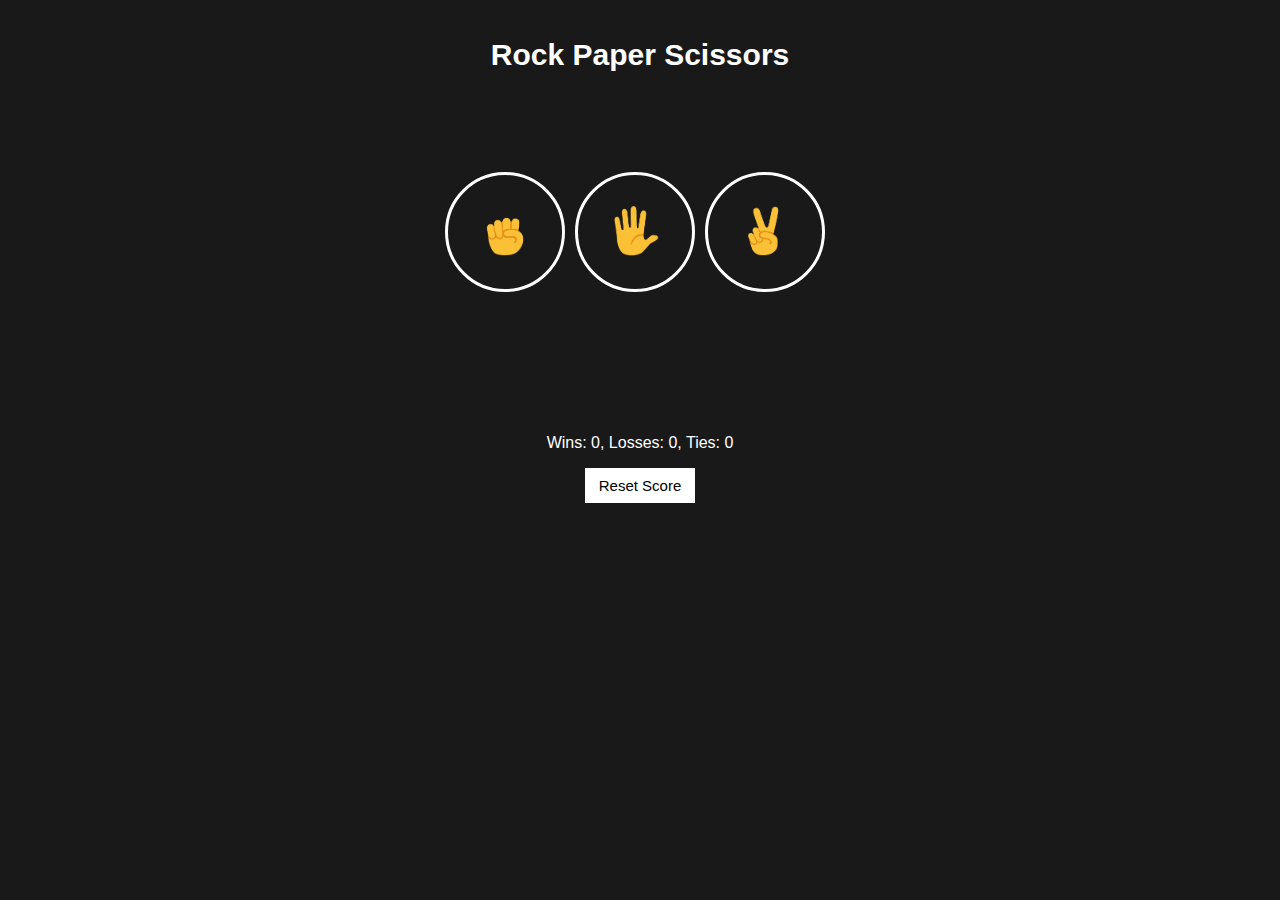
<file: index.html>
<!DOCTYPE html>

<html>

    <head>
        <title>Rock Paper Scissors</title>        
        <link rel="stylesheet" href="rock-paper-scissors.css">
    </head>

    <body>
        <div class="game">
            <p class="heading">Rock Paper Scissors</p>
            <div class="buttons">
                <button 
            onclick="
            gameplay('Rock');"
            class="move-button">
                <img src="rock-emoji.png" class="move-icon">
        </button>

        <button onclick="
            gameplay('Paper');"
            class="move-button">
            <img src="paper-emoji.png" class="move-icon">           
        </button>

        <button onclick="
            gameplay('Scissors');"
            class="move-button">
            <img src="scissors-emoji.png" class="move-icon">
        </button>
            </div>

        <p class="js-result result"></p>
        <p class="js-moves move"></p>
        <p class="js-score score"></p>
        
        <button onclick="
        score.Loss=0;
        score.Tie=0;
        score.Win=0;
        localStorage.removeItem('score');
        updateScoreElem();"
        class="reset-score-button">
            Reset Score
        </button>

        </div>
        
        <script src="rock-paper-scissors.js"></script>
    </body>

</html>
</file>
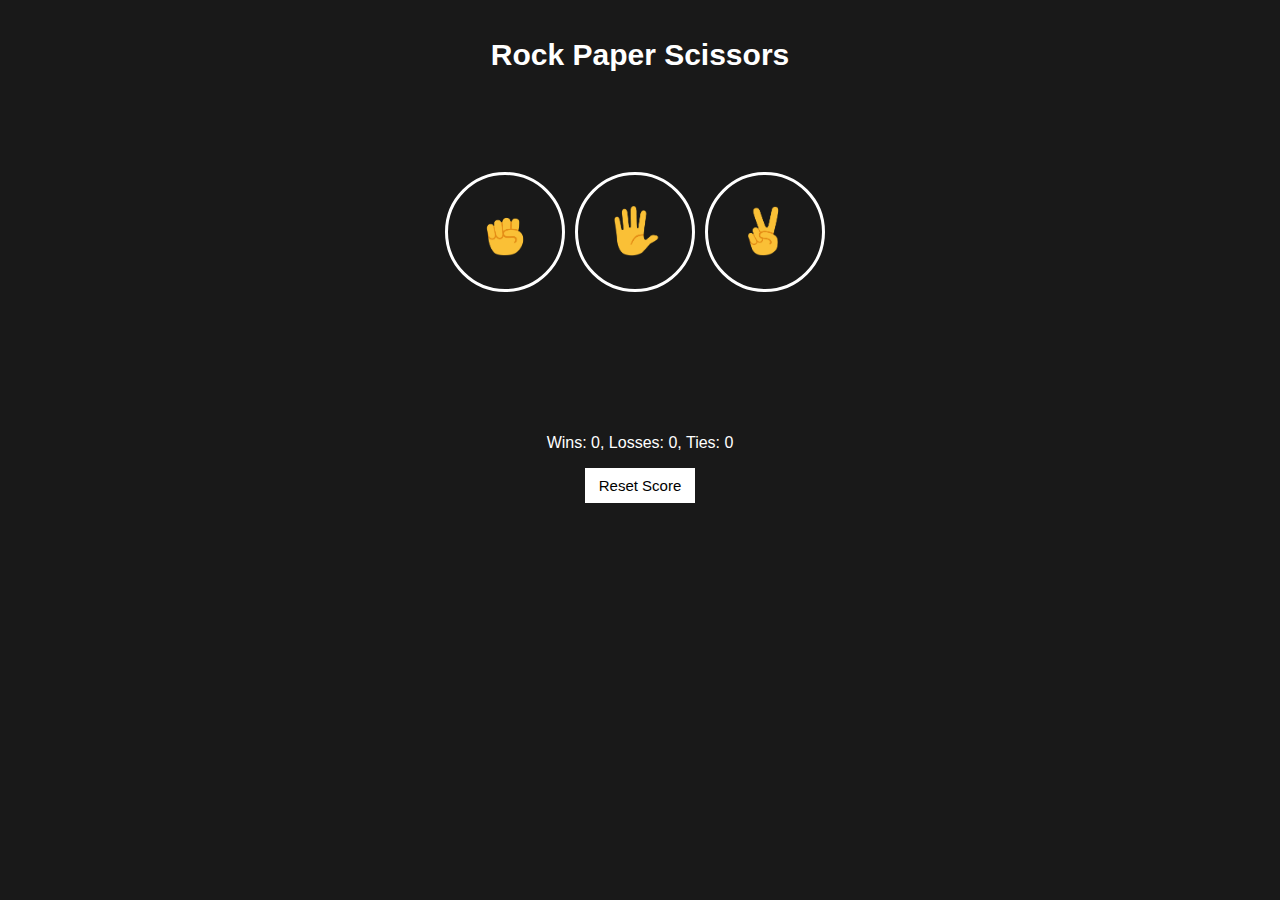
<file: rock-paper-scissors.html>
<!DOCTYPE html>

<html>

    <head>
        <title>Rock Paper Scissors</title>        
        <link rel="stylesheet" href="rock-paper-scissors.css">
    </head>

    <body>
        <div class="game">
            <p class="heading">Rock Paper Scissors</p>
            <div class="buttons">
                <button 
            onclick="
            gameplay('Rock');"
            class="move-button">
                <img src="rock-emoji.png" class="move-icon">
        </button>

        <button onclick="
            gameplay('Paper');"
            class="move-button">
            <img src="paper-emoji.png" class="move-icon">           
        </button>

        <button onclick="
            gameplay('Scissors');"
            class="move-button">
            <img src="scissors-emoji.png" class="move-icon">
        </button>
            </div>

        <p class="js-result result"></p>
        <p class="js-moves move"></p>
        <p class="js-score score"></p>
        
        <button onclick="
        score.Loss=0;
        score.Tie=0;
        score.Win=0;
        localStorage.removeItem('score');
        updateScoreElem();"
        class="reset-score-button">
            Reset Score
        </button>

        </div>
        
        <script src="rock-paper-scissors.js"></script>
    </body>

</html>
</file>
<file: rock-paper-scissors.css>
body{
    background-color: rgb(25, 25,25);
    color: white;
    font-family: arial;
}
.game{
    display: flex;
    flex-direction: column;
    justify-content: center;
    align-items: center;
}
.buttons{
    display: flex;
    justify-content: center;
    align-items: center;
    padding-top: 70px;
}
.heading{
   font-size: 30px;
   font-weight: bold;
}
.move-icon{
    height: 50px;
}
.move-button{
    border-style: solid;
    border-color: white;
    background-color: transparent;
    width: 120px;
    height: 120px;
    border-width: 3px;
    border-radius: 60px;
    margin-right: 10px;
}
.move-button:hover{
    cursor: pointer;
}
.result{
    font-weight: bold;
    font-size: 25px;
}
.score{
    margin-top: 60px;
}
.reset-score-button{
    display: flex;
    justify-content: center;
    align-items: center;
    background-color: white;
    border: none;
    height: 35px;
    width: 110px;
    font-size: 15px;
    cursor: pointer;
}
</file>
